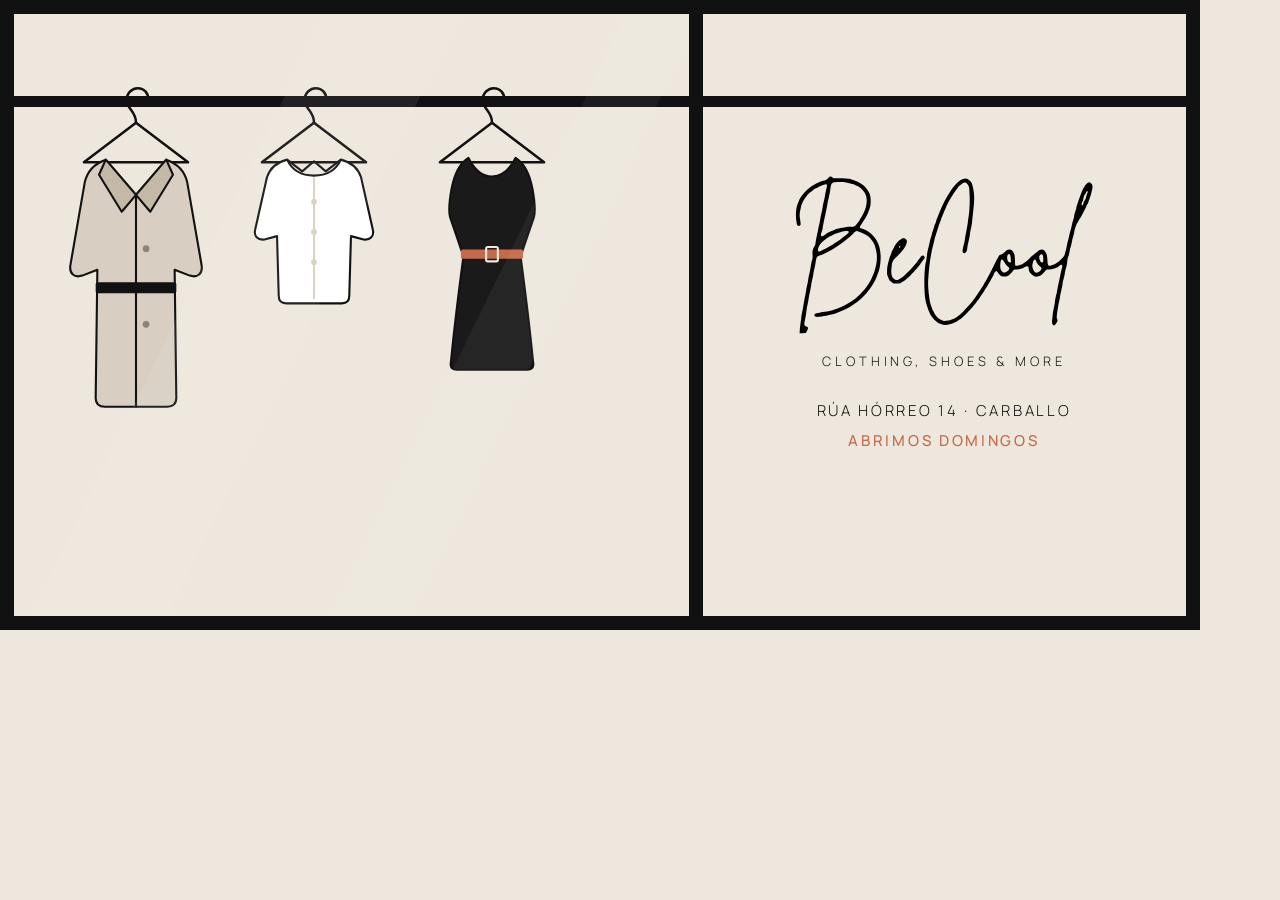
<file: scripts/og.html>
<!DOCTYPE html><html lang="es"><head><meta charset="utf-8">
<link href="https://fonts.googleapis.com/css2?family=Manrope:wght@300;500&display=swap" rel="stylesheet">
<style>
  *{box-sizing:border-box;margin:0}
  body{width:1200px;height:630px;background:#EDE7DD;font-family:Manrope,sans-serif;overflow:hidden;position:relative}
  .marco{position:absolute;inset:0;box-shadow:inset 0 0 0 14px #111}
  .pano{position:absolute;top:0;bottom:0;width:14px;background:#111;left:calc(58% - 7px)}
  .barra{position:absolute;left:0;right:0;top:96px;height:11px;background:#111}
  .perchas{position:absolute;left:52px;top:calc(96px - 168px*0.069);display:flex;gap:10px}
  .perchas img{width:168px;display:block}
  .texto{position:absolute;right:56px;top:50%;transform:translateY(-50%);width:400px;text-align:center}
  .texto img{width:300px;margin:0 auto 12px}
  .lema{font-size:13px;font-weight:300;letter-spacing:.3em;text-transform:uppercase;color:#111}
  .linea{margin-top:26px;font-size:15px;font-weight:300;letter-spacing:.18em;text-transform:uppercase;color:#111;line-height:2}
  .linea b{font-weight:500;color:#C46A4A}
  .reflejo{position:absolute;inset:0;background:linear-gradient(116deg,rgba(255,255,255,0) 0 22%,rgba(255,255,255,.07) 22% 31%,rgba(255,255,255,0) 31% 42%,rgba(255,255,255,.05) 42% 47%,rgba(255,255,255,0) 47%)}
</style></head><body>
  <div class="barra"></div>
  <div class="perchas">
    <img src="../assets/img/prendas/abrigo.svg"><img src="../assets/img/prendas/blusa.svg"><img src="../assets/img/prendas/vestido.svg">
  </div>
  <div class="reflejo"></div>
  <div class="pano"></div>
  <div class="texto">
    <img src="../assets/img/brand/becool-script.svg">
    <p class="lema">Clothing, shoes &amp; more</p>
    <p class="linea">Rúa Hórreo 14 · Carballo<br><b>Abrimos domingos</b></p>
  </div>
  <div class="marco"></div>
</body></html>
</file>
